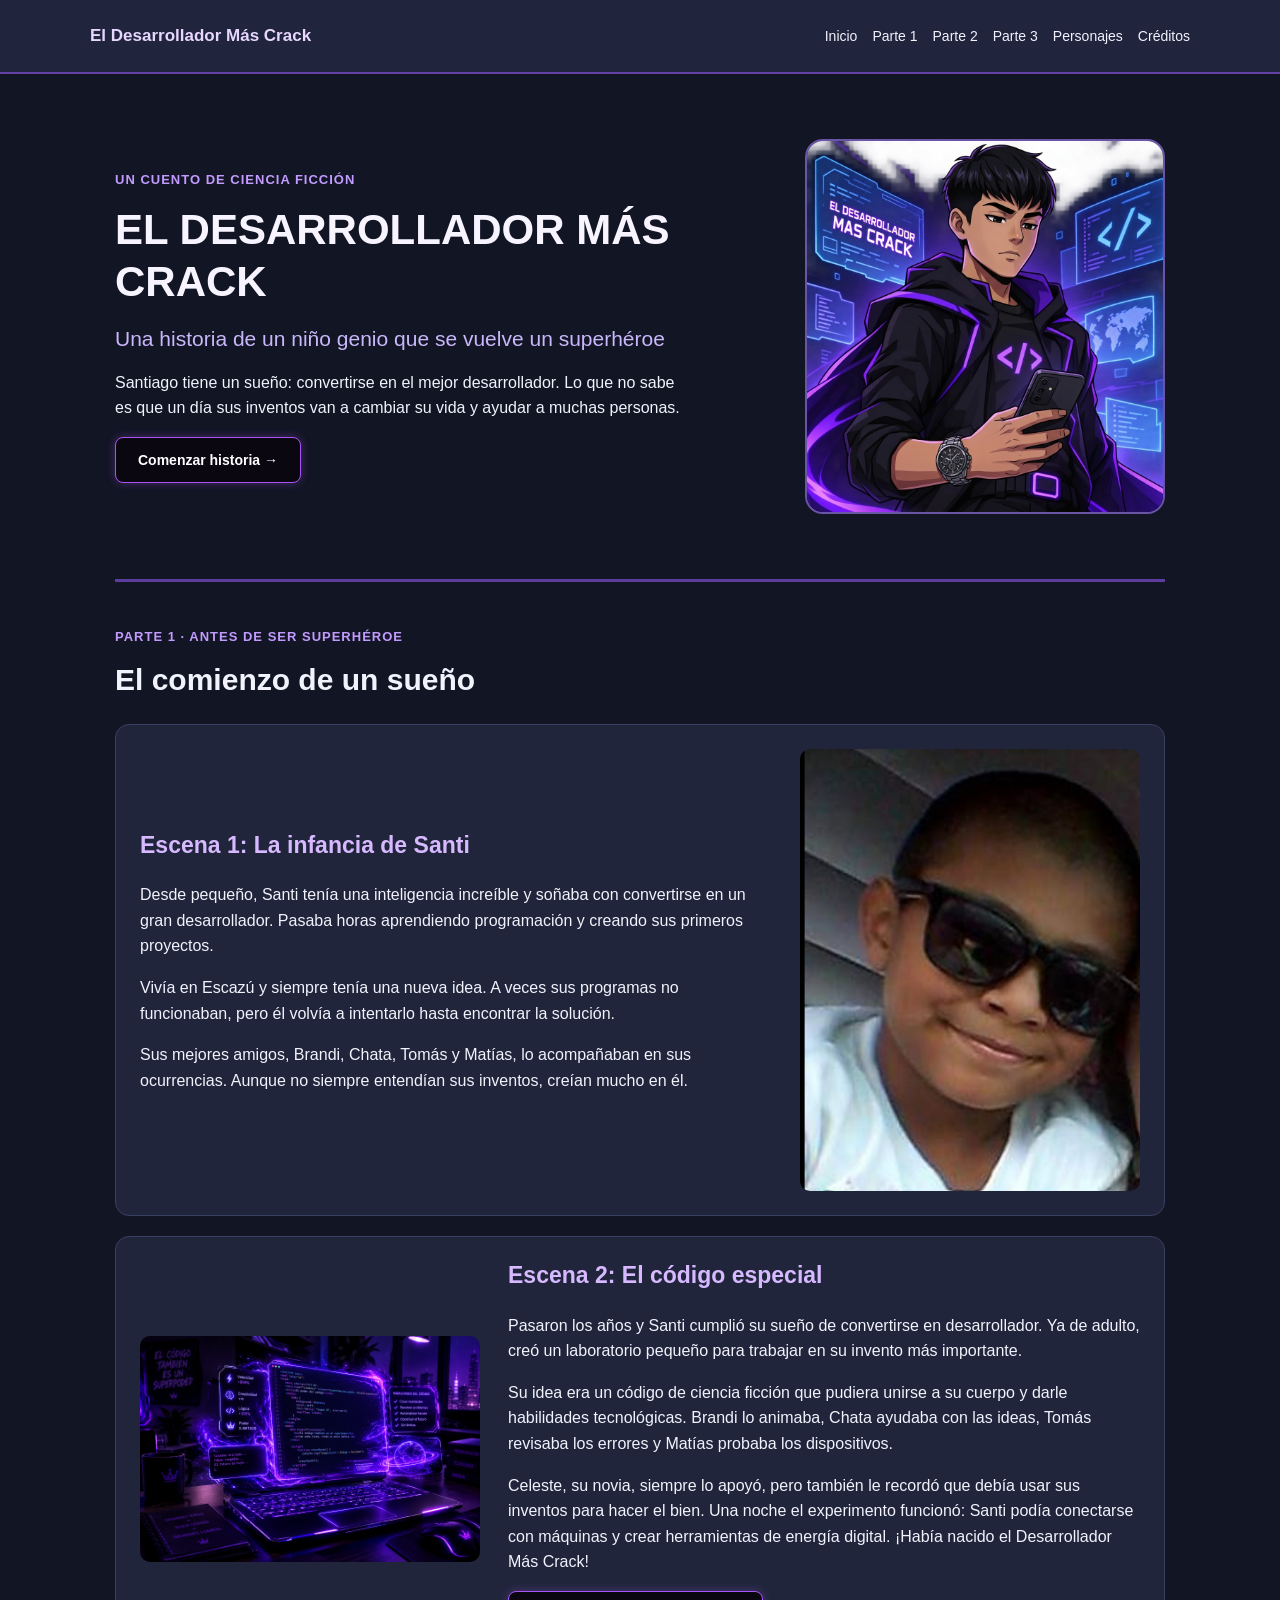
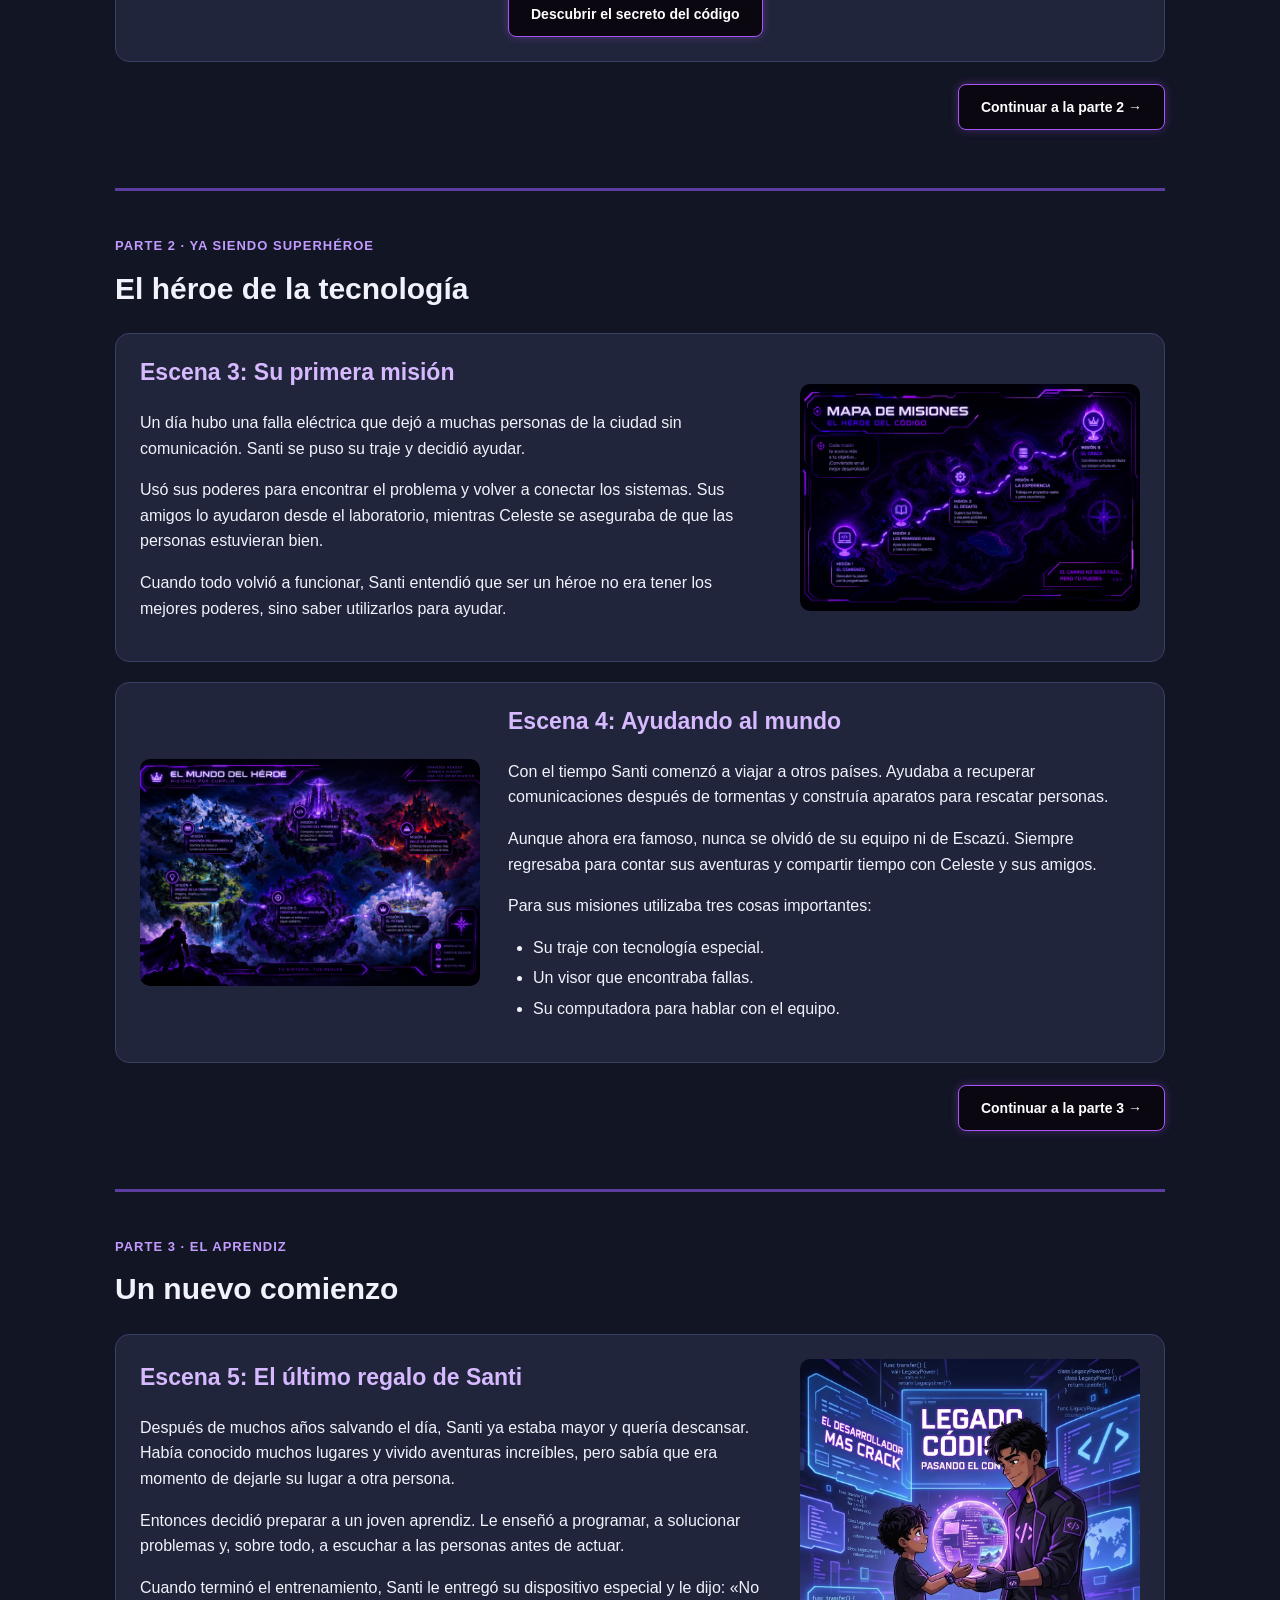
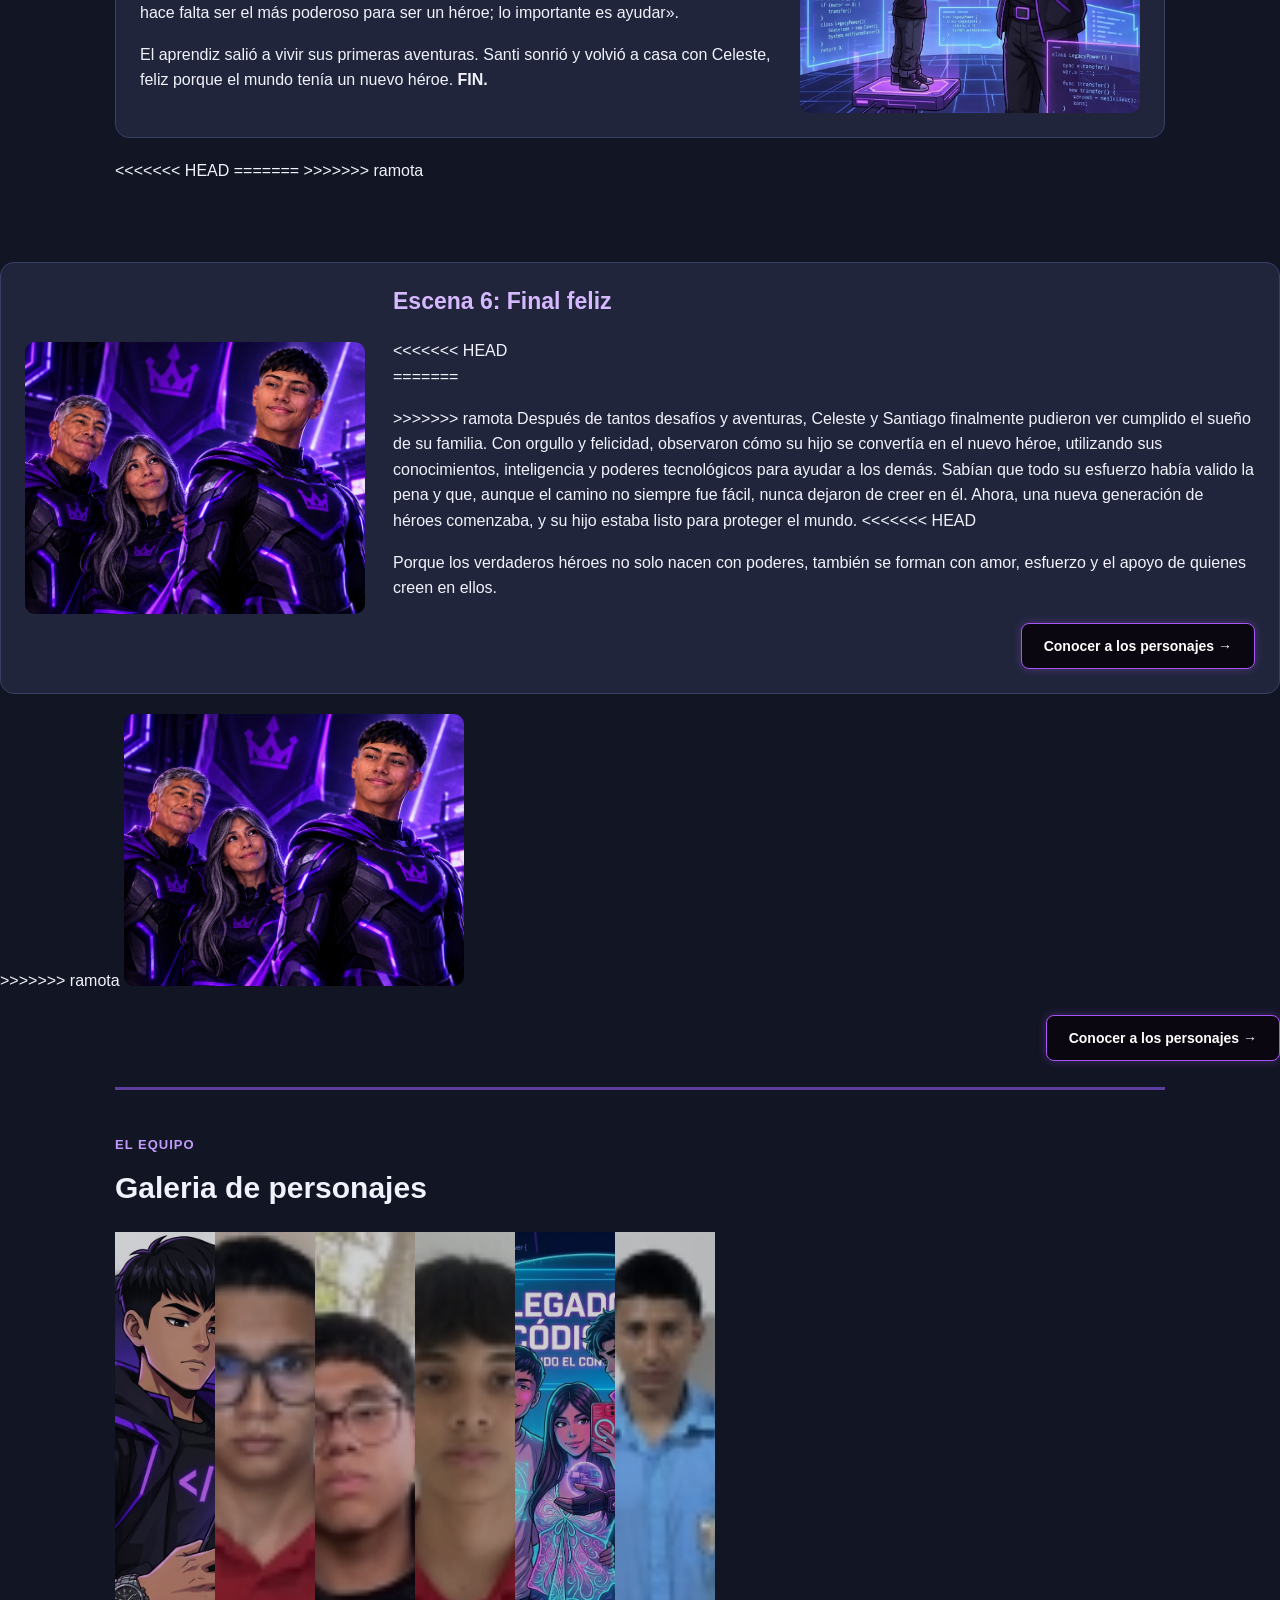
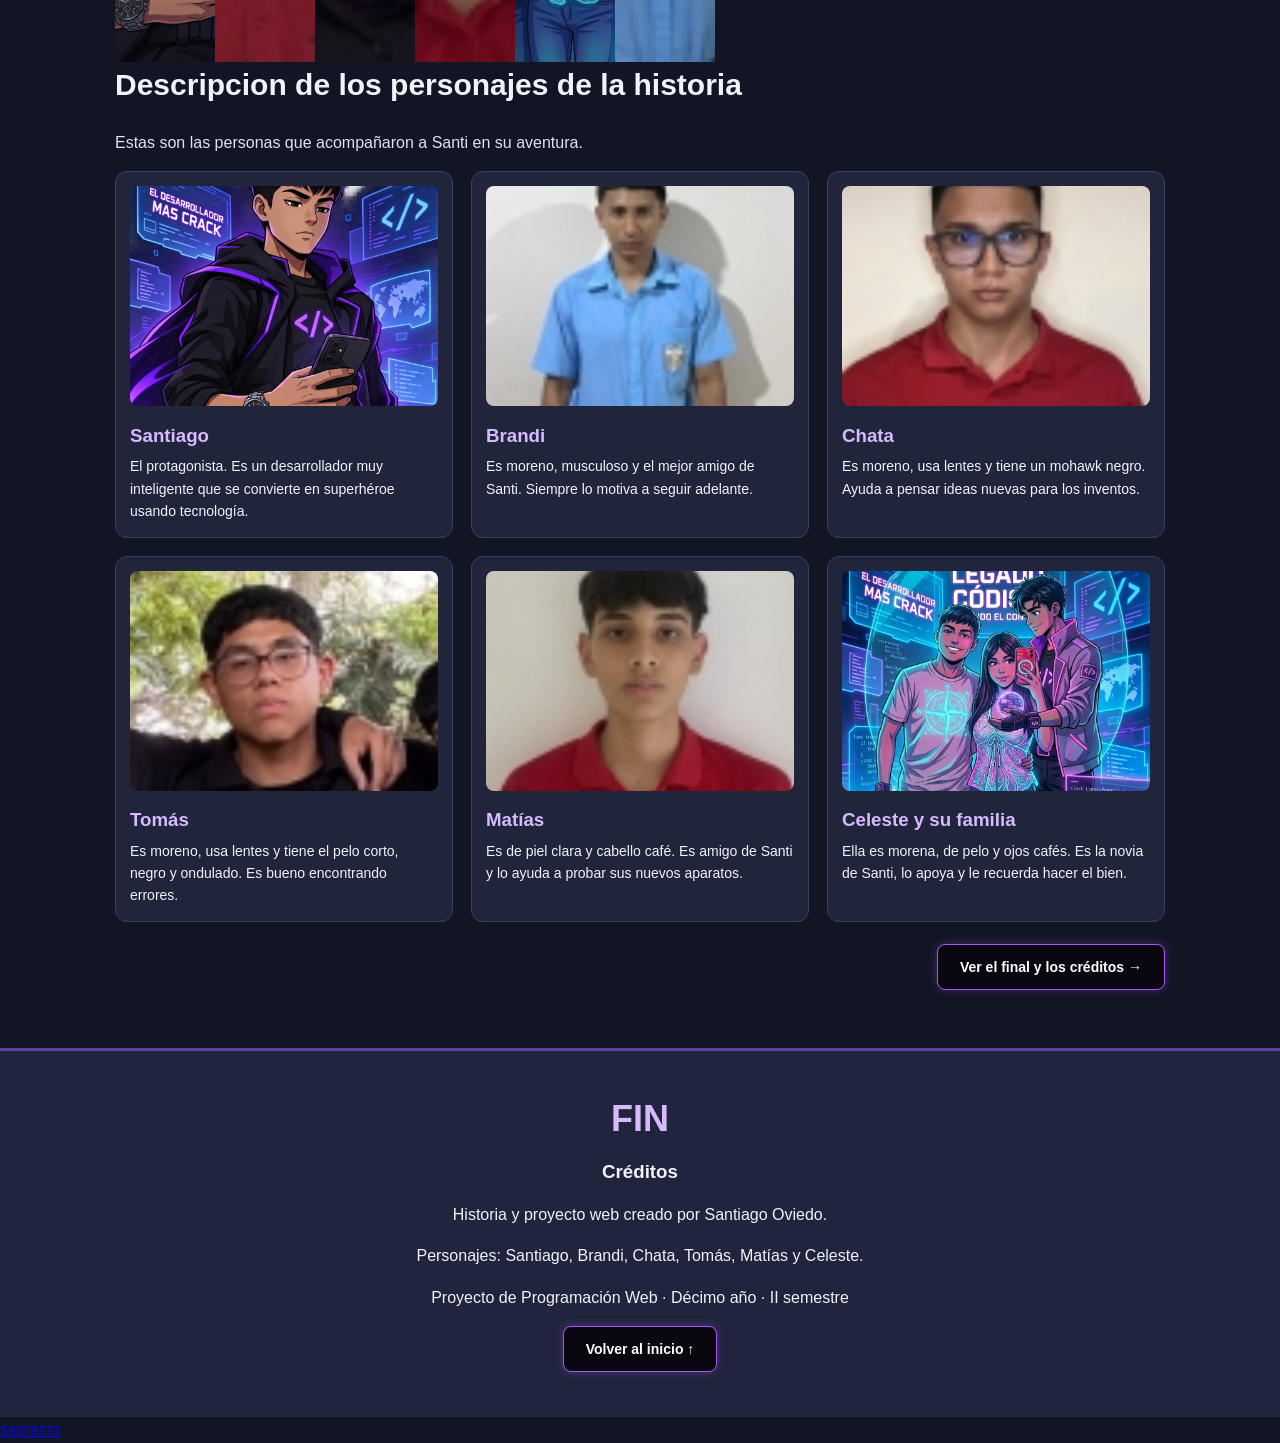
<file: index.html>
<!DOCTYPE html>
<html lang="es">
<head>
    <meta charset="UTF-8">
    <meta name="viewport" content="width=device-width, initial-scale=1.0">
    <title>El Desarrollador Más Crack</title>
    <!-- Se mantiene la idea del proyecto original y se utiliza el CSS de la carpeta css. -->
    <link rel="stylesheet" href="css/style.css">
</head>
<body>
    <!-- MENÚ: antes los enlaces no llevaban a ninguna parte. Ahora van a las secciones. -->
    <header class="encabezado" id="inicio">
        <nav class="menu">
            <a class="logo" href="#inicio">El Desarrollador Más Crack</a>
            <div class="enlaces-menu">
                <a href="#inicio">Inicio</a>
                <a href="#parte1">Parte 1</a>
                <a href="#parte2">Parte 2</a>
                <a href="#parte3">Parte 3</a>
                <a href="#personajes">Personajes</a>
                <a href="#creditos">Créditos</a>
            </div>
        </nav>
    </header>

    <main>
        <!-- PORTADA: se conserva la foto/ilustración que ya estaba en el ZIP original. -->
        <section class="portada contenedor" aria-labelledby="titulo-principal">
            <div class="portada-texto">
                <p class="etiqueta">Un cuento de ciencia ficción</p>
                
                <h1 id="titulo-principal">EL DESARROLLADOR MÁS CRACK</h1>

                <h2>Una historia de un niño genio que se vuelve un superhéroe</h2>
                <p>Santiago tiene un sueño: convertirse en el mejor desarrollador. Lo que no sabe es que un día sus inventos 
                    van a cambiar su vida y ayudar a muchas personas.</p>

                <button type="button" onclick="irA('parte1')">Comenzar historia →</button>

            </div>
            <img class="imagen-portada" src="IMG/yo (aura).jpg" alt="Imagen original de Santiago como desarrollador y superhéroe">
        </section>

        <!-- PARTE 1: dos escenas para mostrar cómo comenzó todo. -->
        <section id="parte1" class="capitulo contenedor" aria-labelledby="parte1-titulo">
            <p class="etiqueta">PARTE 1 · Antes de ser superhéroe</p>

            <h2 id="parte1-titulo">El comienzo de un sueño</h2>

            <article class="escena">
                <div class="texto-escena">
                    <h3>Escena 1: La infancia de Santi</h3>
                    
                    <p>Desde pequeño, Santi tenía una inteligencia increíble y soñaba con convertirse en un gran desarrollador. Pasaba horas aprendiendo programación y creando sus primeros proyectos.</p>
                    <p>Vivía en Escazú y siempre tenía una nueva idea. A veces sus programas no funcionaban, pero él volvía a intentarlo hasta encontrar la solución.</p>
                    <p>Sus mejores amigos, Brandi, Chata, Tomás y Matías, lo acompañaban en sus ocurrencias. Aunque no siempre entendían sus inventos, creían mucho en él.</p>
                </div>
                <img class="imagen-escena" src="IMG/santi bb.png" alt="Dibujo de Santi cuando era niño">
            </article>
            <article class="escena escena-alterna">
                <div class="texto-escena">
                    <h3>Escena 2: El código especial</h3>
                    <p>Pasaron los años y Santi cumplió su sueño de convertirse en desarrollador. Ya de adulto, creó un laboratorio pequeño para trabajar en su invento más importante.</p>
                    <p>Su idea era un código de ciencia ficción que pudiera unirse a su cuerpo y darle habilidades tecnológicas. Brandi lo animaba, Chata ayudaba con las ideas, Tomás revisaba los errores y Matías probaba los dispositivos.</p>
                    <p>Celeste, su novia, siempre lo apoyó, pero también le recordó que debía usar sus inventos para hacer el bien. Una noche el experimento funcionó: Santi podía conectarse con máquinas y crear herramientas de energía digital. ¡Había nacido el Desarrollador Más Crack!</p>
                    <button type="button" id="boton-pista" onclick="mostrarPista()" aria-expanded="false" aria-controls="pista">Descubrir el secreto del código</button>
                    <p id="pista" class="pista" hidden>¡El secreto era que el código respondía a la creatividad de Santi! Cuanto más pensaba en ayudar a alguien, mejor funcionaban sus poderes.</p>
                </div>
                <img class="imagen-escena" src="IMG/codigo poderoso.png" alt="Laboratorio con computadora y el código especial de Santi">
            </article>
            <div class="siguiente"><button type="button" onclick="irA('parte2')">Continuar a la parte 2 →</button></div>
        </section>

        <!-- PARTE 2: dos escenas sobre la vida de Santi como héroe. -->
        <section id="parte2" class="capitulo contenedor" aria-labelledby="parte2-titulo">
            <p class="etiqueta">PARTE 2 · Ya siendo superhéroe</p>
            <h2 id="parte2-titulo">El héroe de la tecnología</h2>
            <article class="escena">
                <div class="texto-escena">
                    <h3>Escena 3: Su primera misión</h3>
                    <p>Un día hubo una falla eléctrica que dejó a muchas personas de la ciudad sin comunicación. Santi se puso su traje y decidió ayudar.</p>
                    <p>Usó sus poderes para encontrar el problema y volver a conectar los sistemas. Sus amigos lo ayudaron desde el laboratorio, mientras Celeste se aseguraba de que las personas estuvieran bien.</p>
                    <p>Cuando todo volvió a funcionar, Santi entendió que ser un héroe no era tener los mejores poderes, sino saber utilizarlos para ayudar.</p>
                </div>
                <img class="imagen-escena" src="IMG/mision.png" alt="El superhéroe Santi sobre una ciudad de noche">
            </article>


            <article class="escena escena-alterna">
                <div class="texto-escena">
                    <h3>Escena 4: Ayudando al mundo</h3>
                    <p>Con el tiempo Santi comenzó a viajar a otros países. Ayudaba a recuperar comunicaciones después de tormentas y construía aparatos para rescatar personas.</p>
                    <p>Aunque ahora era famoso, nunca se olvidó de su equipo ni de Escazú. Siempre regresaba para contar sus aventuras y compartir tiempo con Celeste y sus amigos.</p>
                    <p>Para sus misiones utilizaba tres cosas importantes:</p>
                    <!-- LISTA: incluida porque el PDF pide al menos una lista. -->
                    <ul class="lista-herramientas">
                        <li>Su traje con tecnología especial.</li>
                        <li>Un visor que encontraba fallas.</li>
                        <li>Su computadora para hablar con el equipo.</li>
                    </ul>
                </div>
                <img class="imagen-escena" src="IMG/mundo.png" alt="Mapa del mundo con las misiones de Santi">
            </article>
            <div class="siguiente"><button type="button" onclick="irA('parte3')">Continuar a la parte 3 →</button></div>
        </section>

        <!-- PARTE 3: el final que Santiago había planeado en su documento de Word. -->
        <section id="parte3" class="capitulo contenedor" aria-labelledby="parte3-titulo">
            <p class="etiqueta">PARTE 3 · El aprendiz</p>
            <h2 id="parte3-titulo">Un nuevo comienzo</h2>
            <article class="escena">
                <div class="texto-escena">
                    <h3>Escena 5: El último regalo de Santi</h3>
                    <p>Después de muchos años salvando el día, Santi ya estaba mayor y quería descansar. Había conocido muchos lugares y vivido aventuras increíbles, pero sabía que era momento de dejarle su lugar a otra persona.</p>
                    <p>Entonces decidió preparar a un joven aprendiz. Le enseñó a programar, a solucionar problemas y, sobre todo, a escuchar a las personas antes de actuar.</p>
                    <p>Cuando terminó el entrenamiento, Santi le entregó su dispositivo especial y le dijo: «No hace falta ser el más poderoso para ser un héroe; lo importante es ayudar».</p>
                    <p>El aprendiz salió a vivir sus primeras aventuras. Santi sonrió y volvió a casa con Celeste, feliz porque el mundo tenía un nuevo héroe. <strong>FIN.</strong></p>
                </div>
                <img class="imagen-escena" src="IMG/aprendiz.jpg" alt="Santi ya mayor enseñando a un joven aprendiz">
            </article>
<<<<<<< HEAD
            
=======
          
>>>>>>> ramota
        </section>

 <article class="escena escena-alterna">
                <div class="texto-escena">
                    <h3>Escena 6: Final feliz</h3>
<<<<<<< HEAD
                   <p>
=======
                  <p>
>>>>>>> ramota
    Después de tantos desafíos y aventuras, Celeste y Santiago finalmente
    pudieron ver cumplido el sueño de su familia. Con orgullo y felicidad,
    observaron cómo su hijo se convertía en el nuevo héroe, utilizando sus
    conocimientos, inteligencia y poderes tecnológicos para ayudar a los demás.
    Sabían que todo su esfuerzo había valido la pena y que, aunque el camino
    no siempre fue fácil, nunca dejaron de creer en él. Ahora, una nueva
    generación de héroes comenzaba, y su hijo estaba listo para proteger el mundo.
<<<<<<< HEAD

</p>

<p>
    Porque los verdaderos héroes no solo nacen con poderes, también se forman
    con amor, esfuerzo y el apoyo de quienes creen en ellos.
</p>

  <div class="siguiente"><button type="button" onclick="irA('personajes')">Conocer a los personajes →</button></div>
                    
                 
                </div>
                <img class="imagen-escena" src="IMG/final feliz.png" alt="Mapa del mundo con las misiones de Santi">
            </article>
         
        </section>
>>>>>>> ramota

                </div>
                <img class="imagen-escena" src="IMG/final feliz.png" alt="final feliz">
            </article>
            <div class="siguiente"><button type="button" onclick="irA('personajes')">Conocer a los personajes →</button></div>
        </section>
<br>


        <!-- PERSONAJES: ilustraciones nuevas hechas para esta historia. -->
        <section id="personajes" class="capitulo contenedor" aria-labelledby="personajes-titulo">
            <p class="etiqueta">El equipo</p>
            <h2 id="personajes-titulo">Galeria de personajes</h2>
<section class="saicada">
<img src="IMG/yo (aura).jpg" alt="Imagen 1">
<img src="IMG/chata.jpg" alt="Imagen 2">
<img src="IMG/tomas.jpg" alt="Imagen 3">
<img src="IMG/matias.jpg" alt="Imagen 4">
<img src="IMG/celeste.jpg" alt="Imagen 5">
<img src="IMG/brandi.jpg" alt="Imagen 5">
</section>



                        <h2 id="personajes-titulo">Descripcion de los personajes de la historia</h2>

            <p class="introduccion">Estas son las personas que acompañaron a Santi en su aventura.</p>
            <div class="tarjetas">
                <article class="tarjeta">
                    <img src="IMG/yo (aura).jpg" alt="Santiago, el protagonista de la historia" loading="lazy">
                    <h3>Santiago</h3>
                    <p>El protagonista. Es un desarrollador muy inteligente que se convierte en superhéroe usando tecnología.</p>
                </article>
                <article class="tarjeta">
                    <img src="IMG/brandi.jpg"Brandi, chico moreno y musculoso" loading="lazy">
                    <h3>Brandi</h3>
                    <p>Es moreno, musculoso y el mejor amigo de Santi. Siempre lo motiva a seguir adelante.</p>
                </article>
                <article class="tarjeta">
                    <img src="IMG/chata.jpg" alt="Chata, chico moreno con lentes y mohawk negro" loading="lazy">
                    <h3>Chata</h3>
                    <p>Es moreno, usa lentes y tiene un mohawk negro. Ayuda a pensar ideas nuevas para los inventos.</p>
                </article>
                <article class="tarjeta">
                    <img src="IMG/tomas.jpg" alt="Tomás, chico moreno con lentes y pelo negro corto y ondulado" loading="lazy">
                    <h3>Tomás</h3>
                    <p>Es moreno, usa lentes y tiene el pelo corto, negro y ondulado. Es bueno encontrando errores.</p>
                </article>
                <article class="tarjeta">
                    <img src="IMG/matias.jpg" alt="Matías, chico de piel clara y cabello café" loading="lazy">
                    <h3>Matías</h3>
                    <p>Es de piel clara y cabello café. Es amigo de Santi y lo ayuda a probar sus nuevos aparatos.</p>
                </article>
                <article class="tarjeta">
                    <img src="IMG/celeste.jpg" alt="Celeste, chica morena de pelo café y ojos cafés" loading="lazy">
                    <h3>Celeste y su familia</h3>
                    <p>Ella es morena, de pelo y ojos cafés. Es la novia de Santi, lo apoya y le recuerda hacer el bien.</p>
                </article>
            </div>
            <div class="siguiente"><button type="button" onclick="irA('creditos')">Ver el final y los créditos →</button></div>
        </section>
    </main>

    <!-- CRÉDITOS: cierre y botón que permite empezar otra vez. -->
    <footer id="creditos" class="creditos">
        <div class="contenedor">
            <h2>FIN</h2>
            <h3>Créditos</h3>
            <p>Historia y proyecto web creado por Santiago Oviedo.</p>
            <p>Personajes: Santiago, Brandi, Chata, Tomás, Matías y Celeste.</p>
            <p>Proyecto de Programación Web · Décimo año · II semestre</p>
            <button type="button" onclick="irA('inicio')">Volver al inicio ↑</button>
        </div>
    </footer>
<a href="indexsecreto.html" target="_blank">secretito</a>
    <!-- JavaScript separado para que el código esté más ordenado. -->
    <script src="js/script.js"></script>
</body>
</html>
</file>
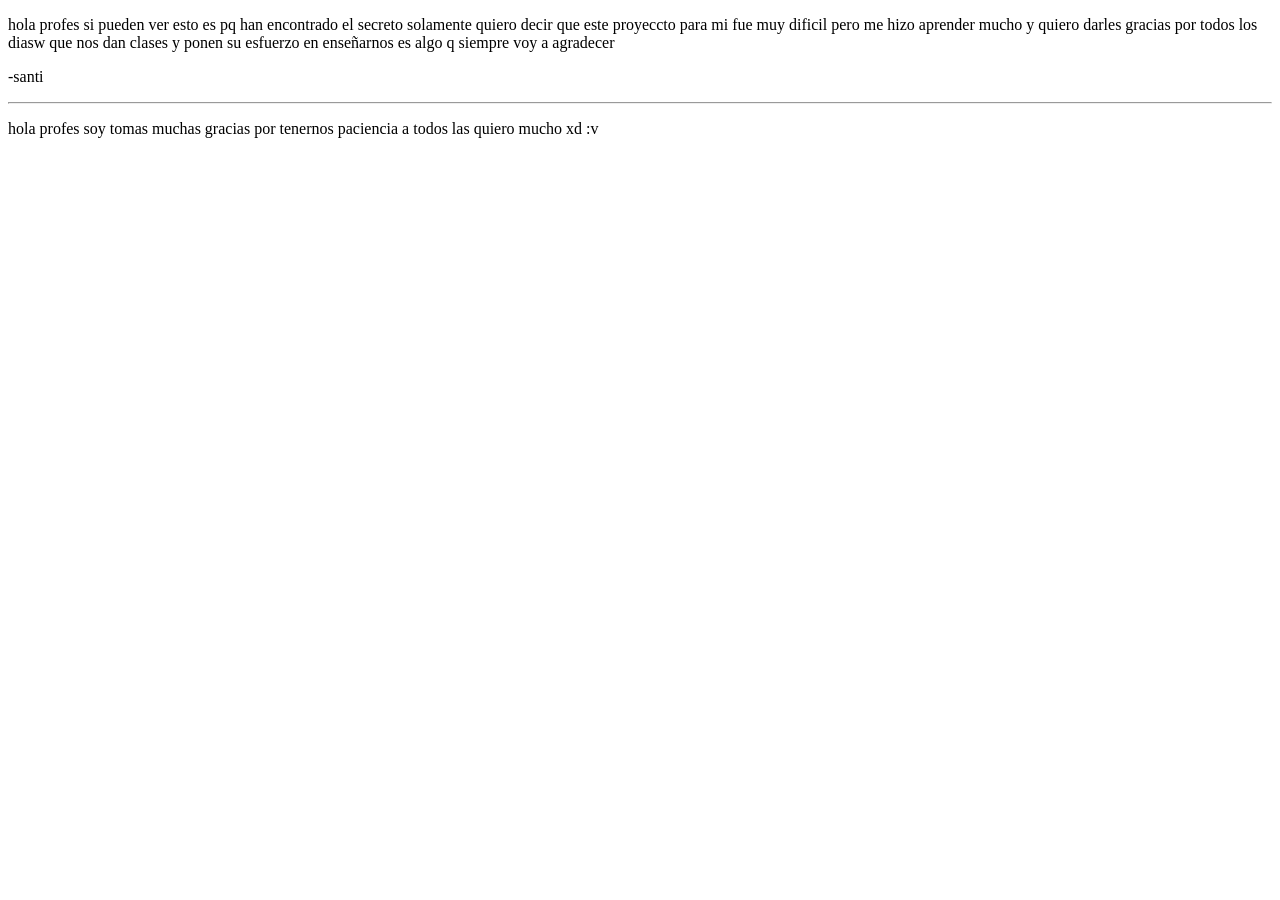
<file: indexsecreto.html>
<!DOCTYPE html>
<html lang="en">
<head>
    <meta charset="UTF-8">
    <meta name="viewport" content="width=device-width, initial-scale=1.0">
    <title>secreto</title>
</head>
<body>
    <p>hola profes si pueden ver esto es pq han encontrado el secreto
        solamente quiero decir que este proyeccto para mi fue muy dificil 
        pero me hizo aprender mucho y quiero darles gracias por todos los diasw
        que nos dan clases y ponen su esfuerzo en enseñarnos es algo q siempre voy a agradecer
    
</p>
<p>-santi</p>
<hr>
<p> hola profes soy tomas muchas gracias por tenernos paciencia a todos las quiero mucho xd :v</p>

</body>
</html>
</file>
<file: css/style.css>
/* EL DESARROLLADOR MÁS CRACK
   Se siguió la idea original de usar morados, azules, grises y letra Arial.
   Este CSS usa propiedades sencillas que vimos en clase: colores, flex, grid y márgenes. */

* {
    box-sizing: border-box;
}

html {
    scroll-behavior: smooth;
    scroll-padding-top: 80px;
}

body {
    margin: 0;
    background: #121524;
    color: #f1f2fb;
    font-family: Arial, sans-serif;
    line-height: 1.6;
}

h1, h2, h3 {
    line-height: 1.25;
}

h2 {
    font-size: 30px;
}

p {
    margin-top: 0;
}

.contenedor {
    width: 90%;
    max-width: 1050px;
    margin: auto;
}

/* Menú superior. Los enlaces están conectados con cada sección del HTML. */
.encabezado {
    background: #20243d;
    border-bottom: 2px solid #6243a5;
}

.menu {
    max-width: 1100px;
    width: 94%;
    margin: auto;
    min-height: 72px;
    display: flex;
    justify-content: space-between;
    align-items: center;
    gap: 15px;
    flex-wrap: wrap;
    padding: 12px 0;
}

.logo {
    font-weight: bold;
    color: #e7d7ff;
    text-decoration: none;
    font-size: 17px;
}

.enlaces-menu {
    display: flex;
    gap: 15px;
    flex-wrap: wrap;
}

.enlaces-menu a {
    color: #f1f2fb;
    text-decoration: none;
    font-size: 14px;
}

.enlaces-menu a:hover,
.logo:hover {
    color: #bda1ff;
    text-decoration: underline;
}

/* Portada: conserva el título y la imagen que ya existían en el proyecto. */
.portada {
    display: flex;
    align-items: center;
    justify-content: space-between;
    gap: 40px;
    padding: 65px 0;
}

.portada-texto {
    flex: 1;
}

.portada h1 {
    font-size: 42px;
    margin: 10px 0 15px;
    color: #f8f4ff;
}

.portada h2 {
    font-size: 21px;
    font-weight: normal;
    color: #c9b7fb;
}

.portada p {
    max-width: 580px;
}

.imagen-portada {
    width: 36%;
    max-width: 360px;
    height: auto;
    border-radius: 18px;
    border: 2px solid #6954a5;
}

.etiqueta {
    color: #c29bff;
    font-size: 13px;
    font-weight: bold;
    text-transform: uppercase;
    letter-spacing: 1px;
}

/* Botones: se mantuvo el diseño morado que ya traía el CSS del estudiante. */
button {
    background: #0a0710;
    color: #ffffff;
    border: 1px solid #a855f7;
    border-radius: 8px;
    padding: 14px 22px;
    font-size: 14px;
    font-weight: bold;
    cursor: pointer;
    box-shadow: 0 0 10px #a855f755;
}

button:hover {
    background: #a855f7;
    color: #ffffff;
}

button:focus-visible, a:focus-visible {
    outline: 2px solid #fff;
    outline-offset: 4px;
}

/* Cada parte de la historia tiene escenas con imagen y texto. */
.capitulo {
    border-top: 3px solid #5c3d9e;
    padding: 45px 0 58px;
}

.capitulo > h2 {
    margin: 4px 0 26px;
}

.escena {
    display: flex;
    align-items: center;
    gap: 28px;
    background: #20253b;
    border: 1px solid #384063;
    border-radius: 14px;
    padding: 24px;
    margin: 20px 0;
}

.escena-alterna {
    flex-direction: row-reverse;
}

.texto-escena {
    flex: 1;
}

.texto-escena h3 {
    margin-top: 0;
    color: #d7b9ff;
    font-size: 23px;
}

.imagen-escena {
    width: 35%;
    max-width: 340px;
    height: auto;
    border-radius: 10px;
    background: #151c34;
}

.siguiente {
    text-align: right;
    margin-top: 22px;
}

.pista {
    margin-top: 15px;
    padding: 14px;
    background: #342c60;
    border-left: 4px solid #a855f7;
    border-radius: 6px;
}

/* Esta lista sirve para mostrar los objetos de Santi. */
.lista-herramientas {
    padding-left: 25px;
}

.lista-herramientas li {
    margin: 5px 0;
}

/* Tarjetas sencillas para los seis personajes. */
.introduccion {
    color: #e3dff1;
}

.tarjetas {
    display: grid;
    grid-template-columns: repeat(3, 1fr);
    gap: 18px;
}

.tarjeta {
    background: #20253b;
    border: 1px solid #384063;
    border-radius: 12px;
    padding: 14px;
}

.tarjeta img {
    width: 100%;
    height: 220px;
    object-fit: cover;
    border-radius: 8px;
}

.tarjeta h3 {
    margin: 10px 0 8px;
    color: #d7b9ff;
}

.tarjeta p {
    font-size: 14px;
    margin-bottom: 0;
}

.creditos {
    text-align: center;
    background: #20243d;
    border-top: 3px solid #6243a5;
    padding: 45px 0;
}

.creditos h2 {
    font-size: 36px;
    margin: 0;
    color: #d7b9ff;
}

/* Adaptación para celular: todo queda en una sola columna. */
@media (max-width: 700px) {
    .menu {
        justify-content: center;
        text-align: center;
    }

    .enlaces-menu {
        justify-content: center;
    }

    .portada,
    .escena,
    .escena-alterna {
        flex-direction: column;
    }

    .portada {
        padding: 35px 0;
    }

    .portada h1 {
        font-size: 30px;
    }

    .imagen-portada,
    .imagen-escena {
        width: 100%;
        max-width: 420px;
        
    }

    .tarjetas {
        grid-template-columns: repeat(2, 1fr);
    }

    .capitulo > h2 {
        font-size: 27px;
    }
}

@media (max-width: 430px) {
    .tarjetas {
        grid-template-columns: 1fr;
    }

    .escena {
        padding: 17px;
    }
}


.saicada {
  display: flex;
  width: 600px;
  height: 430px;
  border: purple;
}
 
.saicada img {
  width: 0px;
  flex-grow: 1;
  object-fit: cover;
  opacity: .8;
  transition: .5s ease;
}
 
.saicada img:hover {
  cursor: crosshair;
  width: 300px;
  opacity: 1;
  filter: contrast(120%);
}
</file>
